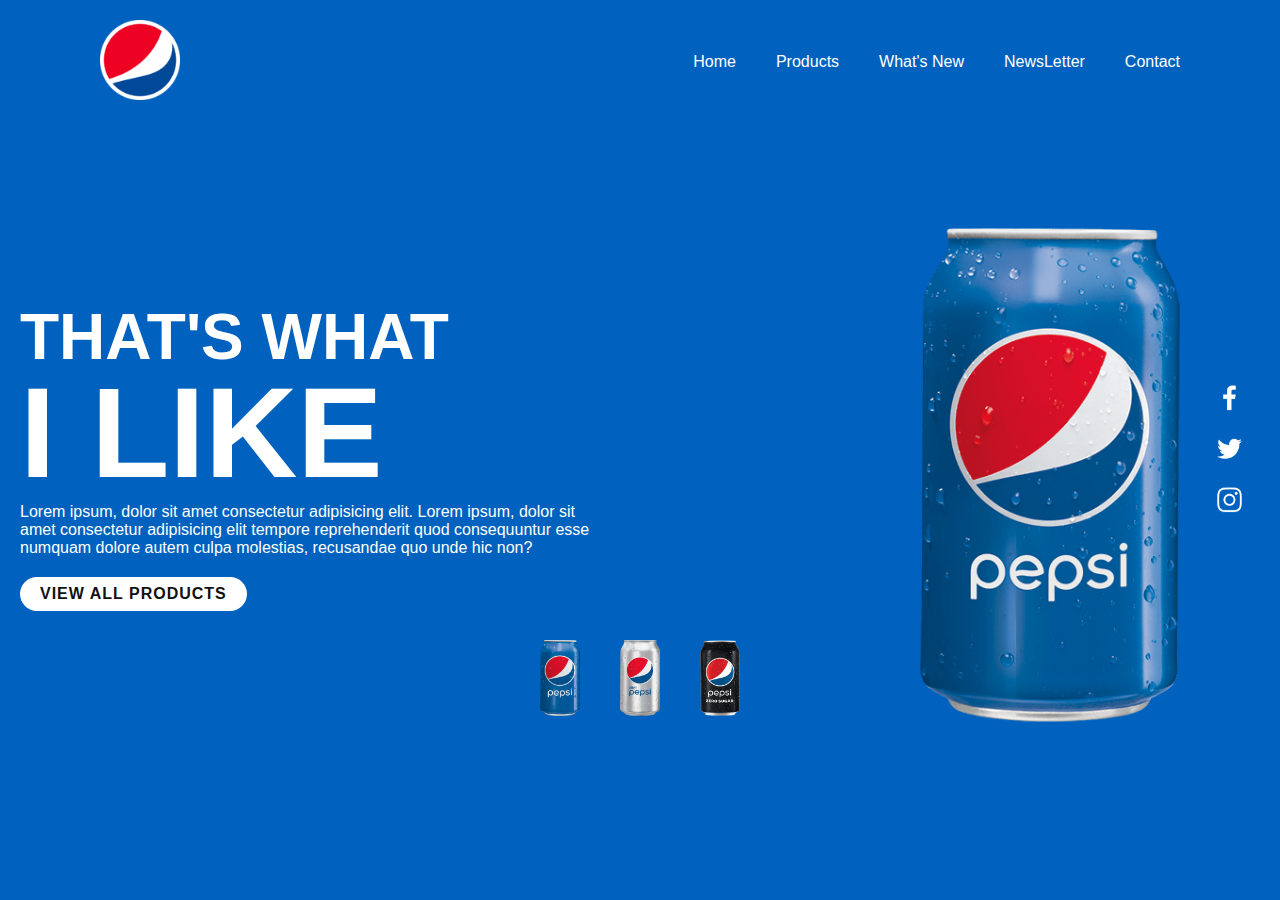
<file: index.html>
<!DOCTYPE html>
<html lang="en">

<head>
    <meta charset="UTF-8" />
    <meta http-equiv="X-UA-Compatible" content="IE=edge" />
    <meta name="viewport" content="width=device-width, initial-scale=1.0" />
    <title>Pepsi Page</title>
    <link rel="stylesheet" type="text/css" href="pepsi.css" />
</head>

<body>
    <section class="sec">
        <header>
            <a href="#"> <img src=" logo.png" class="logo" /> </a>
            <ul>
                <li>
                    <a href="#">Home</a>
                </li>
                <li>
                    <a href="#">Products</a>
                </li>
                <li>
                    <a href="#">What's New</a>
                </li>
                <li>
                    <a href="#">NewsLetter</a>
                </li>
                <li>
                    <a href="#">Contact</a>
                </li>
            </ul>
        </header>
        <div class="content">
            <div class="textBox">
                <h2>
                    That's What<br />
                    <span>I Like </span>
                </h2>
                <p>
                    Lorem ipsum, dolor sit amet consectetur adipisicing elit. Lorem ipsum, dolor sit amet consectetur adipisicing elit tempore reprehenderit quod consequuntur esse numquam dolore autem culpa molestias, recusandae quo unde hic non?
                </p>
                <a href="#">View All Products</a>
            </div>
            <div class="imgBox">
                <img src="pepsi001.png" class="pepsi">
            </div>
        </div>
        <ul class="thumb">
            <li>
                <img src="pepsi001.png" onclick="imgSlider('pepsi001.png'); bgColorChange('#0062be')"></li>
            <li>
                <img src="pepsi002.png" onclick="imgSlider('pepsi002.png'); bgColorChange('#e60c2c')"></li>
            <li>
                <img src="pepsi003.png" onclick="imgSlider('pepsi003.png'); bgColorChange('#1e1e1e')"></li>
        </ul>
        <ul class="sci">
            <li>
                <a href="#">
                    <img src="facebook.png"> </a>
            </li>
            <li>
                <a href="#">
                    <img src="twitter.png"> </a>
            </li>
            <li>
                <a href="#">
                    <img src="instagram.png"> </a>
            </li>
        </ul>
    </section>
</body>

</html>
<script>
    function imgSlider(anything) {
        document.querySelector(".pepsi").src = anything;
    }

    function bgColorChange(color) {
        const sec = document.querySelector('.sec');
        sec.style.background = color;
    }
</script>
</file>
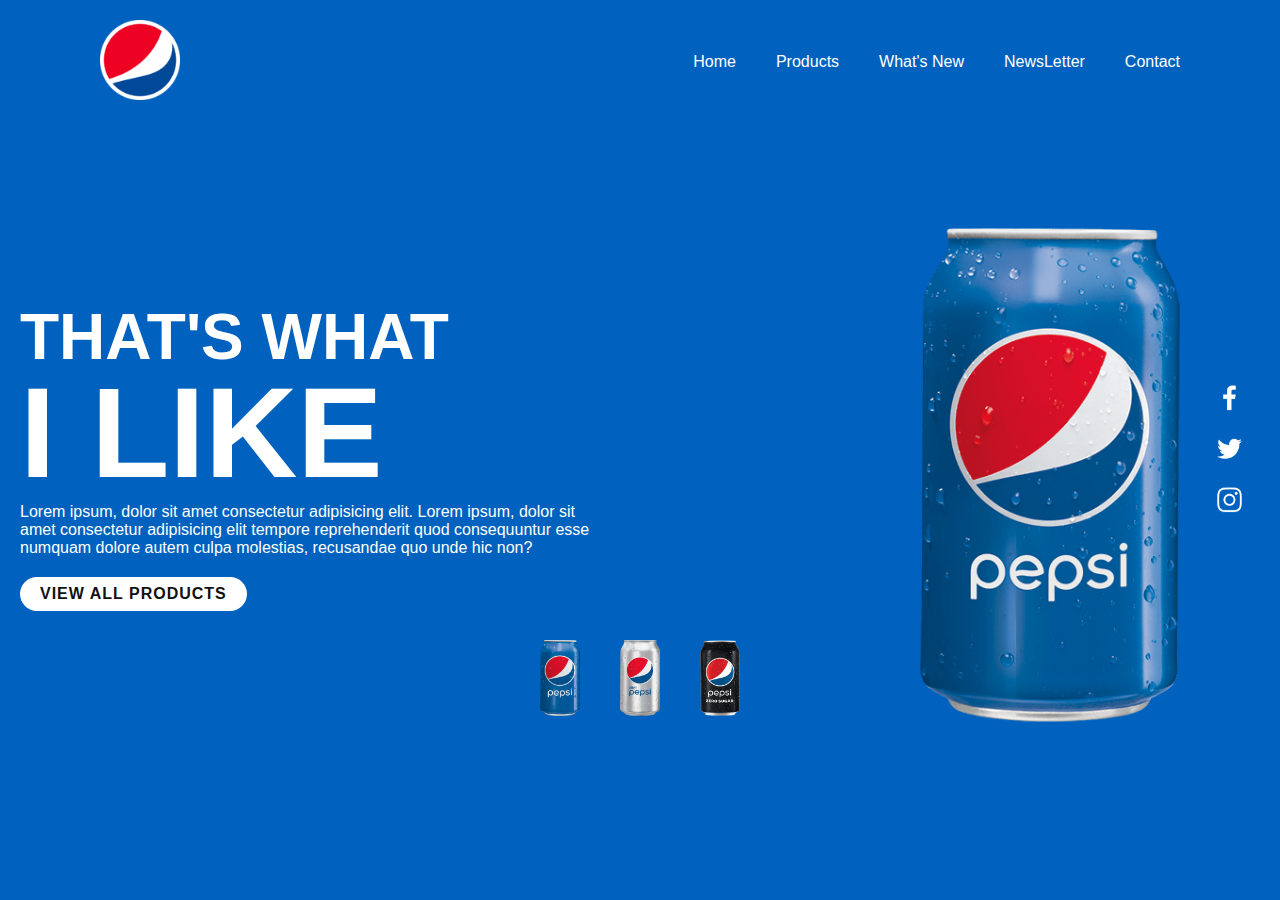
<file: pepsi.html>
<!DOCTYPE html>
<html lang="en">

<head>
    <meta charset="UTF-8" />
    <meta http-equiv="X-UA-Compatible" content="IE=edge" />
    <meta name="viewport" content="width=device-width, initial-scale=1.0" />
    <title>Pepsi Page</title>
    <link rel="stylesheet" type="text/css" href="pepsi.css" />
</head>

<body>
    <section class="sec">
        <header>
            <a href="#"> <img src=" logo.png" class="logo" /> </a>
            <ul>
                <li>
                    <a href="#">Home</a>
                </li>
                <li>
                    <a href="#">Products</a>
                </li>
                <li>
                    <a href="#">What's New</a>
                </li>
                <li>
                    <a href="#">NewsLetter</a>
                </li>
                <li>
                    <a href="#">Contact</a>
                </li>
            </ul>
        </header>
        <div class="content">
            <div class="textBox">
                <h2>
                    That's What<br />
                    <span>I Like </span>
                </h2>
                <p>
                    Lorem ipsum, dolor sit amet consectetur adipisicing elit. Lorem ipsum, dolor sit amet consectetur adipisicing elit tempore reprehenderit quod consequuntur esse numquam dolore autem culpa molestias, recusandae quo unde hic non?
                </p>
                <a href="#">View All Products</a>
            </div>
            <div class="imgBox">
                <img src="pepsi001.png" class="pepsi">
            </div>
        </div>
        <ul class="thumb">
            <li>
                <img src="pepsi001.png" onclick="imgSlider('pepsi001.png'); bgColorChange('#0062be')"></li>
            <li>
                <img src="pepsi002.png" onclick="imgSlider('pepsi002.png'); bgColorChange('#e60c2c')"></li>
            <li>
                <img src="pepsi003.png" onclick="imgSlider('pepsi003.png'); bgColorChange('#1e1e1e')"></li>
        </ul>
        <ul class="sci">
            <li>
                <a href="#">
                    <img src="facebook.png"> </a>
            </li>
            <li>
                <a href="#">
                    <img src="twitter.png"> </a>
            </li>
            <li>
                <a href="#">
                    <img src="instagram.png"> </a>
            </li>
        </ul>
    </section>
</body>

</html>
<script>
    function imgSlider(anything) {
        document.querySelector(".pepsi").src = anything;
    }

    function bgColorChange(color) {
        const sec = document.querySelector('.sec');
        sec.style.background = color;
    }
</script>
</file>
<file: pepsi.css>
* {
    font-family: 'Poppins', sans-serif;
    margin: 0;
    padding: 0;
    box-sizing: border-box;
}

section {
    position: relative;
    width: 100%;
    min-height: 100vh;
    display: flex;
    justify-content: space-between;
    align-items: center;
    background-color: #0062be;
    transition: 0.5s;
}

header {
    position: absolute;
    top: 0;
    left: 0;
    width: 100%;
    padding: 20px 100px;
    display: flex;
    justify-content: space-between;
    align-items: center;
}

header .logo {
    position: relative;
    max-width: 80px;
}

header ul {
    position: relative;
    display: flex;
}

header ul li {
    list-style: none;
}

header ul li a {
    display: inline-block;
    color: #fff;
    font-weight: 400;
    margin-left: 40px;
    text-decoration: none;
}

.content {
    position: relative;
    width: 100%;
    display: flex;
    justify-content: space-between;
    align-items: center;
}

.content .textBox {
    position: relative;
    max-width: 600px;
}

.content .textBox h2 {
    color: white;
    font-size: 4em;
    line-height: 1.5em;
    font-weight: 900;
    text-transform: uppercase;
    margin-left: 20px;
}

.content .textBox h2 span {
    font-size: 2em;
}

.content .textBox p {
    color: #fff;
    margin-left: 20px;
}

.content .textBox a {
    display: inline-block;
    margin-top: 20px;
    padding: 8px 20px;
    background: #fff;
    border-radius: 40px;
    color: #111;
    font-weight: 600;
    letter-spacing: 1px;
    text-decoration: none;
    text-transform: uppercase;
    margin-left: 20px;
}

.content .imgBox {
    width: 600px;
    display: flex;
    padding-right: 100px;
    margin-top: 50px;
    justify-content: flex-end;
}

.content .imgBox img {
    max-width: 260px;
}

.thumb {
    position: absolute;
    left: 50%;
    transform: translateX(-50%);
    display: flex;
    bottom: 20%;
}

.thumb li {
    list-style: none;
    display: inline-block;
    margin: 0 20px;
    cursor: pointer;
    transition: 0.5s;
}

.thumb li:hover {
    transform: translateY(-15px);
}

.thumb li img {
    max-width: 40px;
}

.sci {
    position: absolute;
    top: 50%;
    right: 30px;
    transform: translateY(-50%);
    display: flex;
    justify-content: center;
    align-items: center;
    flex-direction: column;
}

.sci li {
    list-style: none;
}

.sci li a {
    display: inline-block;
    filter: invert(1);
    margin: 5px 0;
    transform: scale(0.6);
}
</file>
